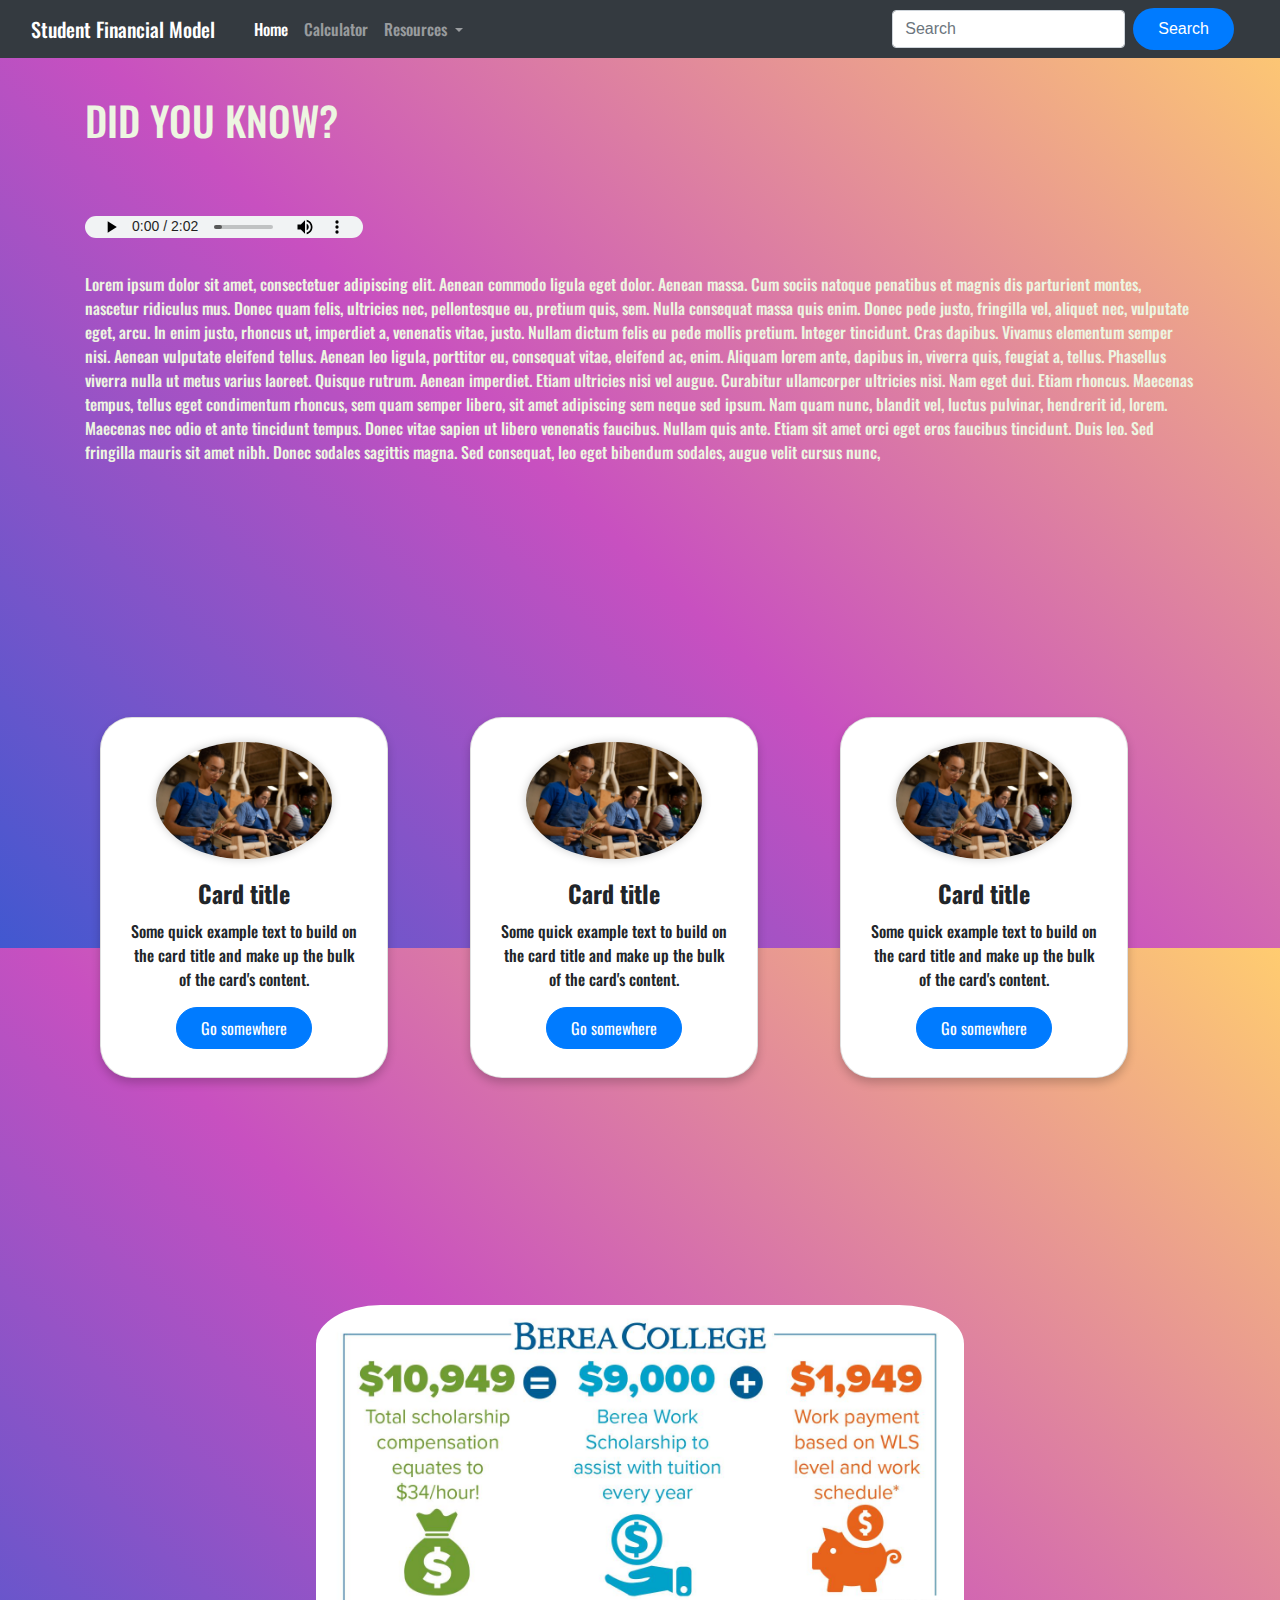
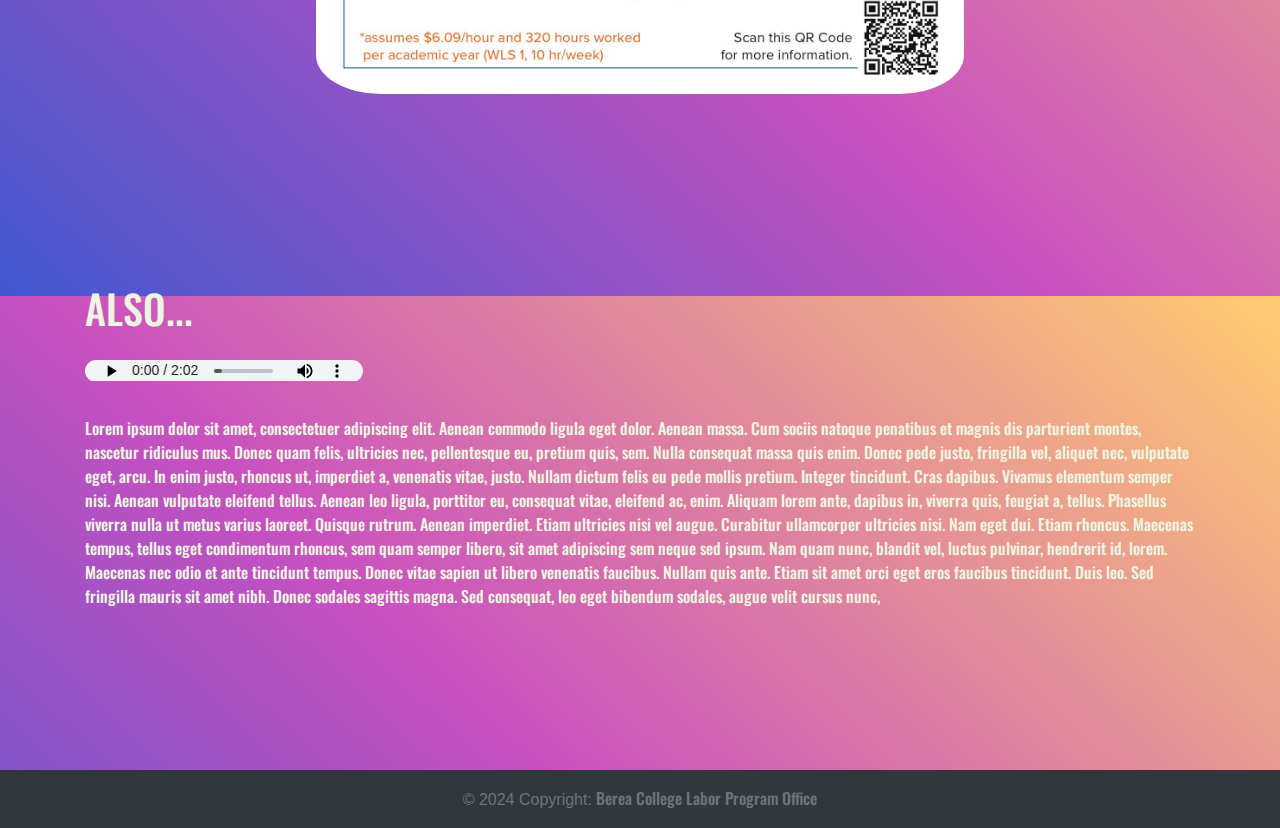
<file: index.html>
<!DOCTYPE html>
<html lang="en">
<head>
    <meta charset="UTF-8">
    <meta name="viewport" content="width=device-width, initial-scale=1.0">
    <title>Welcome</title>
    <link rel="stylesheet" href="https://cdn.jsdelivr.net/npm/bootstrap@4.4.1/dist/css/bootstrap.min.css" integrity="sha384-Vkoo8x4CGsO3+Hhxv8T/Q5PaXtkKtu6ug5TOeNV6gBiFeWPGFN9MuhOf23Q9Ifjh" crossorigin="anonymous">
    <link rel="stylesheet" href="assets/css/style.css">
    <link rel="preconnect" href="https://fonts.googleapis.com">
    <link rel="preconnect" href="https://fonts.gstatic.com" crossorigin>
    <link href="https://fonts.googleapis.com/css2?family=Oswald:wght@200..700&display=swap" rel="stylesheet">
    <script src="https://code.jquery.com/jquery-3.2.1.slim.min.js" integrity="sha384-KJ3o2DKtIkvYIK3UENzmM7KCkRr/rE9/Qpg6aAZGJwFDMVNA/GpGFF93hXpG5KkN" crossorigin="anonymous"></script>
    <script src="https://cdn.jsdelivr.net/npm/popper.js@1.12.9/dist/umd/popper.min.js" integrity="sha384-ApNbgh9B+Y1QKtv3Rn7W3mgPxhU9K/ScQsAP7hUibX39j7fakFPskvXusvfa0b4Q" crossorigin="anonymous"></script>
    <script src="https://cdn.jsdelivr.net/npm/bootstrap@4.0.0/dist/js/bootstrap.min.js" integrity="sha384-JZR6Spejh4U02d8jOt6vLEHfe/JQGiRRSQQxSfFWpi1MquVdAyjUar5+76PVCmYl" crossorigin="anonymous"></script>
</head>
<body>
    <nav class="navbar navbar-expand-lg navbar-dark bg-dark color-primary navbar-inverse fixed-top">
      <div class="container-fluid">
        <a class="navbar-brand" href="index.html">Student Financial Model</a>
        <button class="navbar-toggler" type="button" data-toggle="collapse" data-target="#navbarSupportedContent" aria-controls="navbarSupportedContent" aria-expanded="false" aria-label="Toggle navigation">
          <span class="navbar-toggler-icon"></span>
        </button>
        <div class="collapse navbar-collapse container-fluid" id="navbarSupportedContent">
          <ul class="navbar-nav mr-auto">
            <li class="nav-item active">
              <a class="nav-link" href="index.html">Home <span class="sr-only">(current)</span></a>
            </li>
            <li class="nav-item">
              <a class="nav-link" href="calculator.html">Calculator</a>
            </li>
            <li class="nav-item dropdown">
              <a class="nav-link dropdown-toggle" href="#" id="navbarDropdown" role="button" data-toggle="dropdown" aria-haspopup="true" aria-expanded="false">
                Resources
              </a>
              <div class="dropdown-menu" aria-labelledby="navbarDropdown">
                <a class="dropdown-item" href="https://www.berea.edu/labor-program-office">Labor Office</a>
                <a class="dropdown-item" href="#">Another action</a>
                <div class="dropdown-divider"></div>
                <a class="dropdown-item" href="#">Something else here</a>
              </div>
            </li>
          </ul>
          <form class="form-inline my-2 my-lg-0">
            <input class="form-control mr-sm-2" type="search" placeholder="Search" aria-label="Search">
            <button class="btn bg-primary btn-outline-transparent my-2 my-sm-0" type="submit">Search</button>
          </form>
        </div>
      </div>
    </nav>
    <div class="container">
      <div class="row justify-content-start mt-5">
        <div class="col-12 my-5">
          <h1 id="bodycolor">DID YOU KNOW?</h1>
        </div>
        <div class="col-12 my-3">
          <audio id="player" controls src="assets/audio/audio1.mp3">
        </div>
        <div class="col-12 mt-3">
          <p id="bodycolor">Lorem ipsum dolor sit amet, consectetuer adipiscing elit. Aenean commodo ligula eget dolor. Aenean massa. Cum sociis natoque penatibus et magnis dis parturient montes, nascetur ridiculus mus. Donec quam felis, ultricies nec, pellentesque eu, pretium quis, sem. Nulla consequat massa quis enim. Donec pede justo, fringilla vel, aliquet nec, vulputate eget, arcu. In enim justo, rhoncus ut, imperdiet a, venenatis vitae, justo. Nullam dictum felis eu pede mollis pretium. Integer tincidunt. Cras dapibus. Vivamus elementum semper nisi. Aenean vulputate eleifend tellus. Aenean leo ligula, porttitor eu, consequat vitae, eleifend ac, enim. Aliquam lorem ante, dapibus in, viverra quis, feugiat a, tellus. Phasellus viverra nulla ut metus varius laoreet. Quisque rutrum. Aenean imperdiet. Etiam ultricies nisi vel augue. Curabitur ullamcorper ultricies nisi. Nam eget dui. Etiam rhoncus. Maecenas tempus, tellus eget condimentum rhoncus, sem quam semper libero, sit amet adipiscing sem neque sed ipsum. Nam quam nunc, blandit vel, luctus pulvinar, hendrerit id, lorem. Maecenas nec odio et ante tincidunt tempus. Donec vitae sapien ut libero venenatis faucibus. Nullam quis ante. Etiam sit amet orci eget eros faucibus tincidunt. Duis leo. Sed fringilla mauris sit amet nibh. Donec sodales sagittis magna. Sed consequat, leo eget bibendum sodales, augue velit cursus nunc,</p>
        </div>
        <div class="container my-5">
          
          <div class="row justify-content-center mx-auto" id="cardcontainer"> 
            <div class="col-md-4 mb-3">
              <div class="card laborcard" style="width: 18rem;">
                <img class="labor" src="assets/images/labor.jpg" class="card-img-top" alt="Berea College Labor Students">
                <div class="card-body">
                  <h5 class="card-title">Card title</h5>
                  <p class="card-text">Some quick example text to build on the card title and make up the bulk of the card's content.</p>
                  <a href="#" class="btn btn-primary">Go somewhere</a>
                </div>
              </div>
            </div>
            <div class="col-md-4 mb-3">
              <div class="card laborcard" style="width: 18rem;">
                <img class="labor" src="assets/images/labor.jpg" class="card-img-top" alt="Berea College Labor Students">
                <div class="card-body">
                  <h5 class="card-title">Card title</h5>
                  <p class="card-text">Some quick example text to build on the card title and make up the bulk of the card's content.</p>
                  <a href="#" class="btn btn-primary">Go somewhere</a>
                </div>
              </div>
            </div>
            <div class="col-md-4 mb-3">
              <div class="card laborcard" style="width: 18rem;">
                <img class="labor" src="assets/images/labor.jpg" class="card-img-top" alt="Berea College Labor Students">
                <div class="card-body">
                  <h5 class="card-title">Card title</h5>
                  <p class="card-text">Some quick example text to build on the card title and make up the bulk of the card's content.</p>
                  <a href="#" class="btn btn-primary">Go somewhere</a>
                </div>
              </div>
            </div>
          </div>
          
          <div class="col-12 mt-5 mb-3 text-center">
            <img id="image1" src="assets/images/image.jpg">
          </div>
          
        </div>
        <div class="col-12 mb-1" id="alsocontainer">
          <h1 id="bodycolor">ALSO...</h1>
        </div>
        <div class="col-12 my-3">
          <audio id="player" controls src="assets/audio/audio1.mp3">
        </div>
        <div class="col-12 my-3" id="bottomcontainer">
          <p id="bodycolor">Lorem ipsum dolor sit amet, consectetuer adipiscing elit. Aenean commodo ligula eget dolor. Aenean massa. Cum sociis natoque penatibus et magnis dis parturient montes, nascetur ridiculus mus. Donec quam felis, ultricies nec, pellentesque eu, pretium quis, sem. Nulla consequat massa quis enim. Donec pede justo, fringilla vel, aliquet nec, vulputate eget, arcu. In enim justo, rhoncus ut, imperdiet a, venenatis vitae, justo. Nullam dictum felis eu pede mollis pretium. Integer tincidunt. Cras dapibus. Vivamus elementum semper nisi. Aenean vulputate eleifend tellus. Aenean leo ligula, porttitor eu, consequat vitae, eleifend ac, enim. Aliquam lorem ante, dapibus in, viverra quis, feugiat a, tellus. Phasellus viverra nulla ut metus varius laoreet. Quisque rutrum. Aenean imperdiet. Etiam ultricies nisi vel augue. Curabitur ullamcorper ultricies nisi. Nam eget dui. Etiam rhoncus. Maecenas tempus, tellus eget condimentum rhoncus, sem quam semper libero, sit amet adipiscing sem neque sed ipsum. Nam quam nunc, blandit vel, luctus pulvinar, hendrerit id, lorem. Maecenas nec odio et ante tincidunt tempus. Donec vitae sapien ut libero venenatis faucibus. Nullam quis ante. Etiam sit amet orci eget eros faucibus tincidunt. Duis leo. Sed fringilla mauris sit amet nibh. Donec sodales sagittis magna. Sed consequat, leo eget bibendum sodales, augue velit cursus nunc,</p>
        </div>
    
      </div>
    </div>
    <div>
      <p></p>
    </div>
<footer class="text-center text-lg-start bg-dark bg-body-tertiary text-muted">
  <div class="text-center p-3" style="background-color: rgba(0, 0, 0, 0.05);">
    © 2024 Copyright:
    <a class="text-reset fw-bold" href="https://www.berea.edu/labor-program-office">Berea College Labor Program Office</a>
  </div>
</footer>
</body>
</html>
</file>
<file: assets/css/style.css>
body{
    background-color: #4158D0;
    background-image: linear-gradient(43deg, #4158D0 0%, #C850C0 46%, #FFCC70 100%);    
    -ms-overflow-style: none;  /* IE and Edge */
    scrollbar-width: none;  /* Firefox */
    width:100vw;
    height: 100vh;
    
    
}

#navbarcolor, #result, #grossresult {
    color: #05386B;
}

#bodycolor {
    color: #EDF5E1;
}

h1,h2,h3,h4,h5,h6,p,a {
    font-family: "Oswald", sans-serif;
    font-optical-sizing: auto;
    font-style: normal;
    font-weight:500;
}
/* Hide scrollbar for Chrome, Safari and Opera */
::-webkit-scrollbar {
    display: none;
  }
  .labor{
    width: 65%;
    border-radius: 50%;
    margin: 0 auto;
    box-shadow: 0 0 10px rgba(0,0,0,.2);
}
.card{
    padding: 1.5em .5em .5em;
    border-radius: 2em;
    text-align: center;
    box-shadow: 0 5px 10px rgba(0,0,0,.2);
}
.card-title{
    font-weight: 700;
    font-size: 1.5em;
}
.btn{
    border-radius:2em;
    color: #ffffff;
    padding: .5em 1.5em;
}
.btn:hover {
  background-color: #05386B;
  color: #ffffff;
  box-shadow: 0 0 10px rgba(0, 0, 0, 0.2);
}

#player{
    width: 25%;
    height: 90%;
}
.laborcard:hover, #image1:hover{
    transform: scale(1.05);
 box-shadow: 0 10px 20px rgba(0,0,0,.12), 0 4px 8px rgba(0,0,0,.06);
 transition: .3s transform cubic-bezier(.155,1.105,.295,1.12),.3s box-shadow,.3s -webkit-transform cubic-bezier(.155,1.105,.295,1.12);
}
.dropdown:hover>.dropdown-menu {
    display: block;
  }
  
  .dropdown>.dropdown-toggle:active {
    /*Without this, clicking will make it sticky*/
      pointer-events: none;
  }

  #image1{
    width: 60%;
    border-radius: 10%;
  }
  hr{
    color: white;
  }
 #cardcontainer{
    margin-top:17%;
    margin-bottom:19%;
 }
#alsocontainer{
    padding-top: 3%;
    margin-top:8%;
}
#bottomcontainer{
    padding-bottom: 10%;
}
</file>
